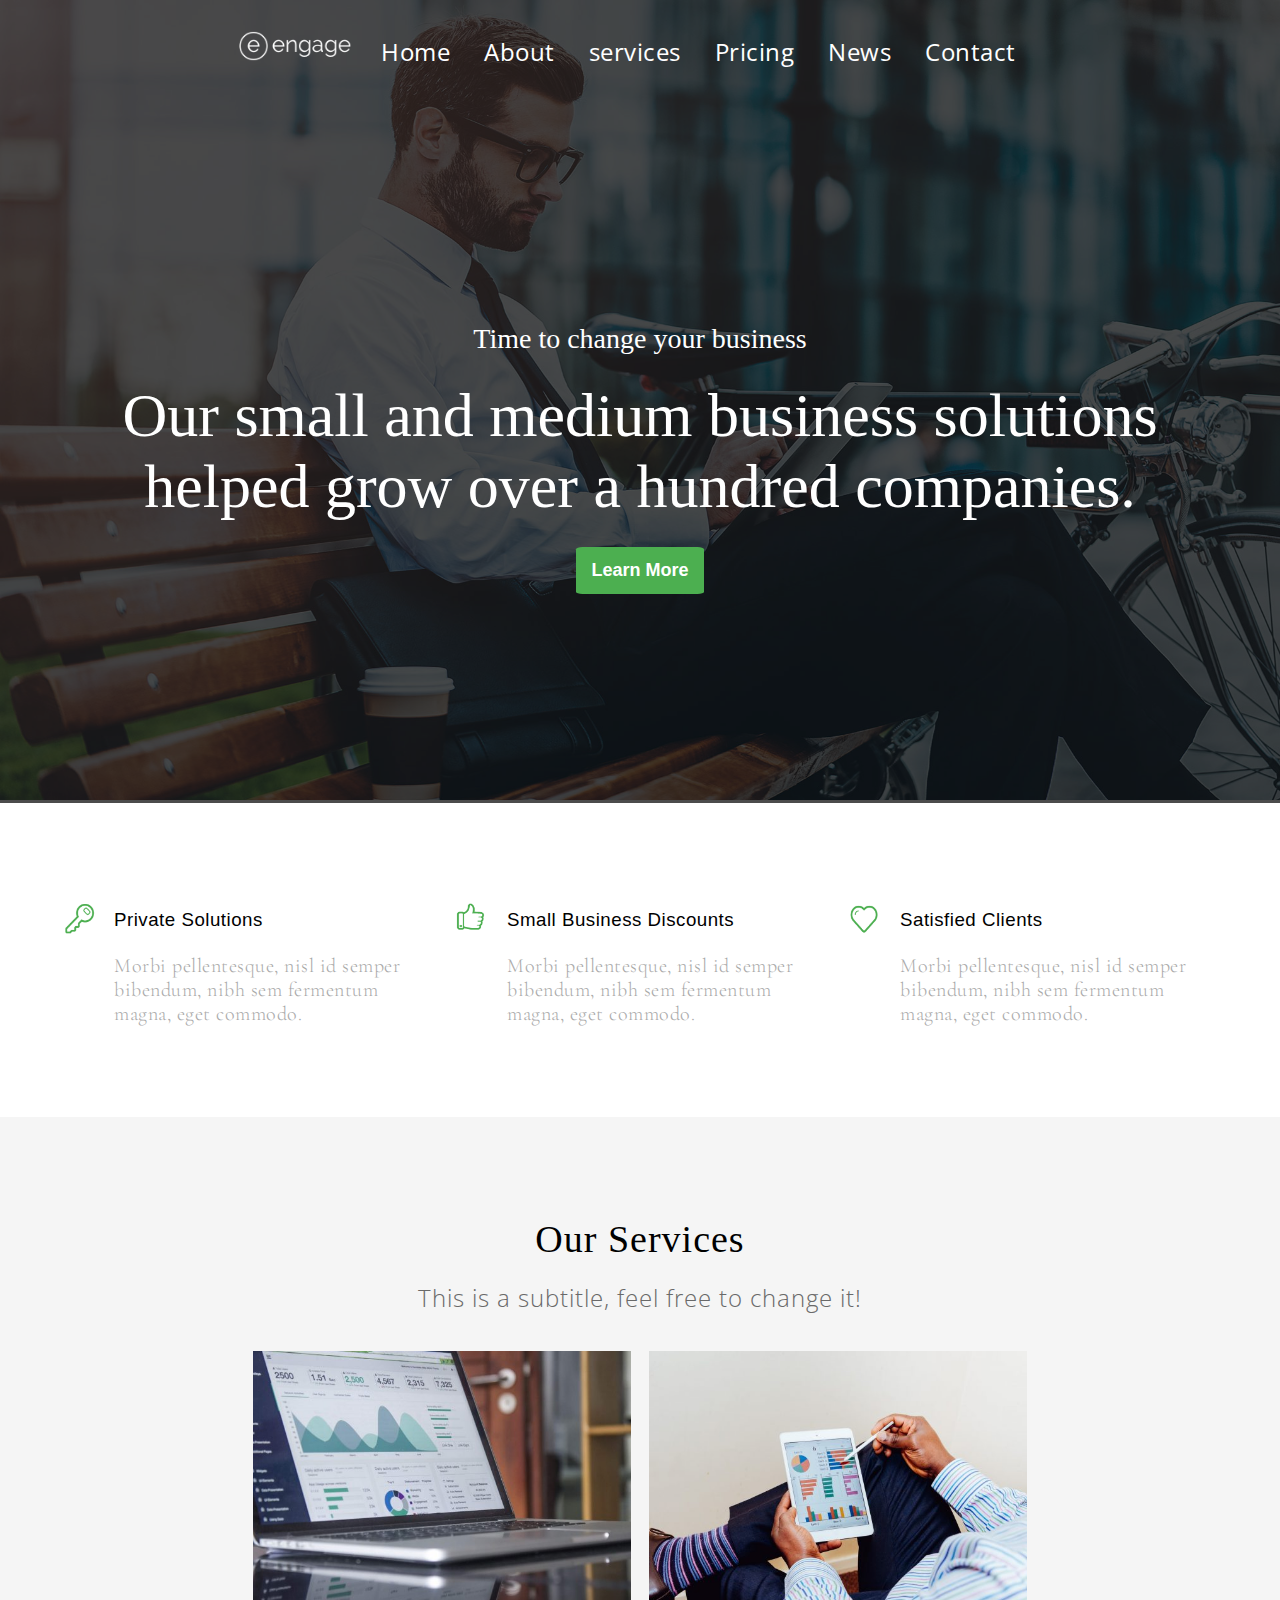
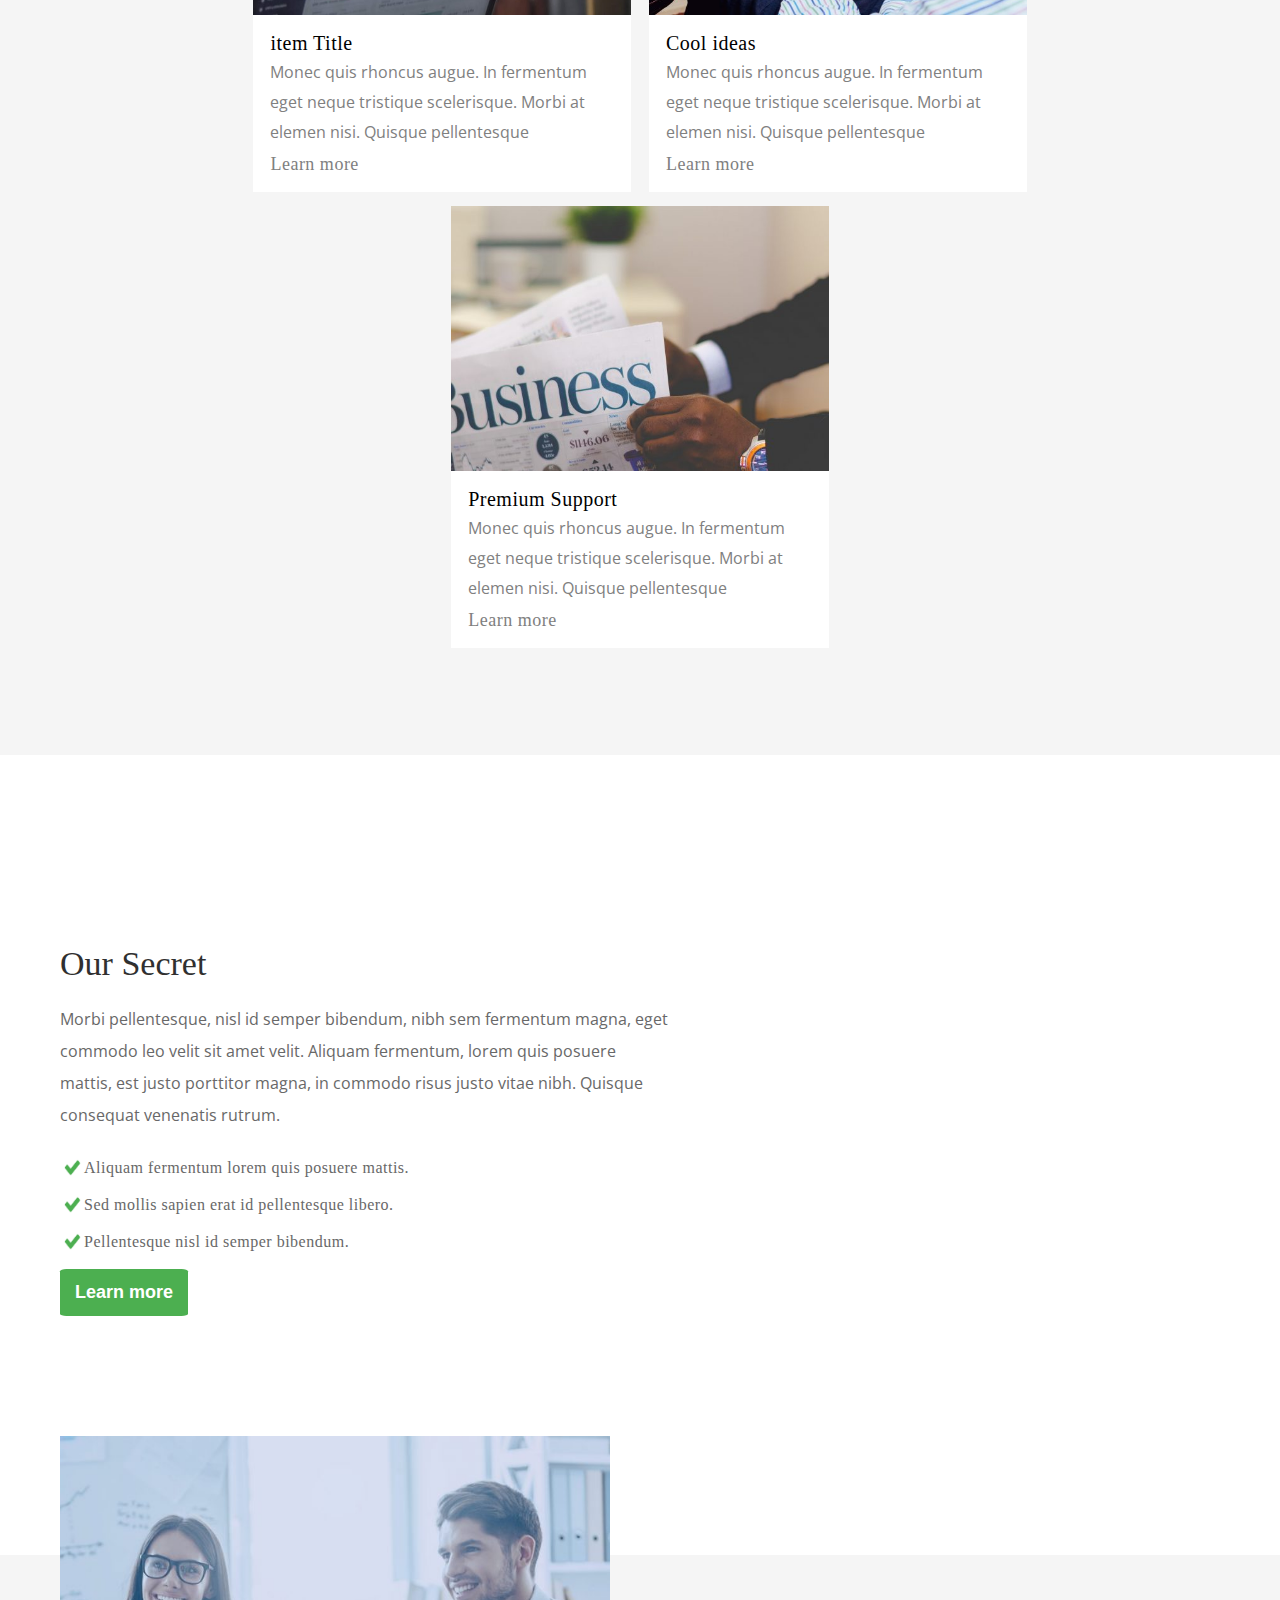
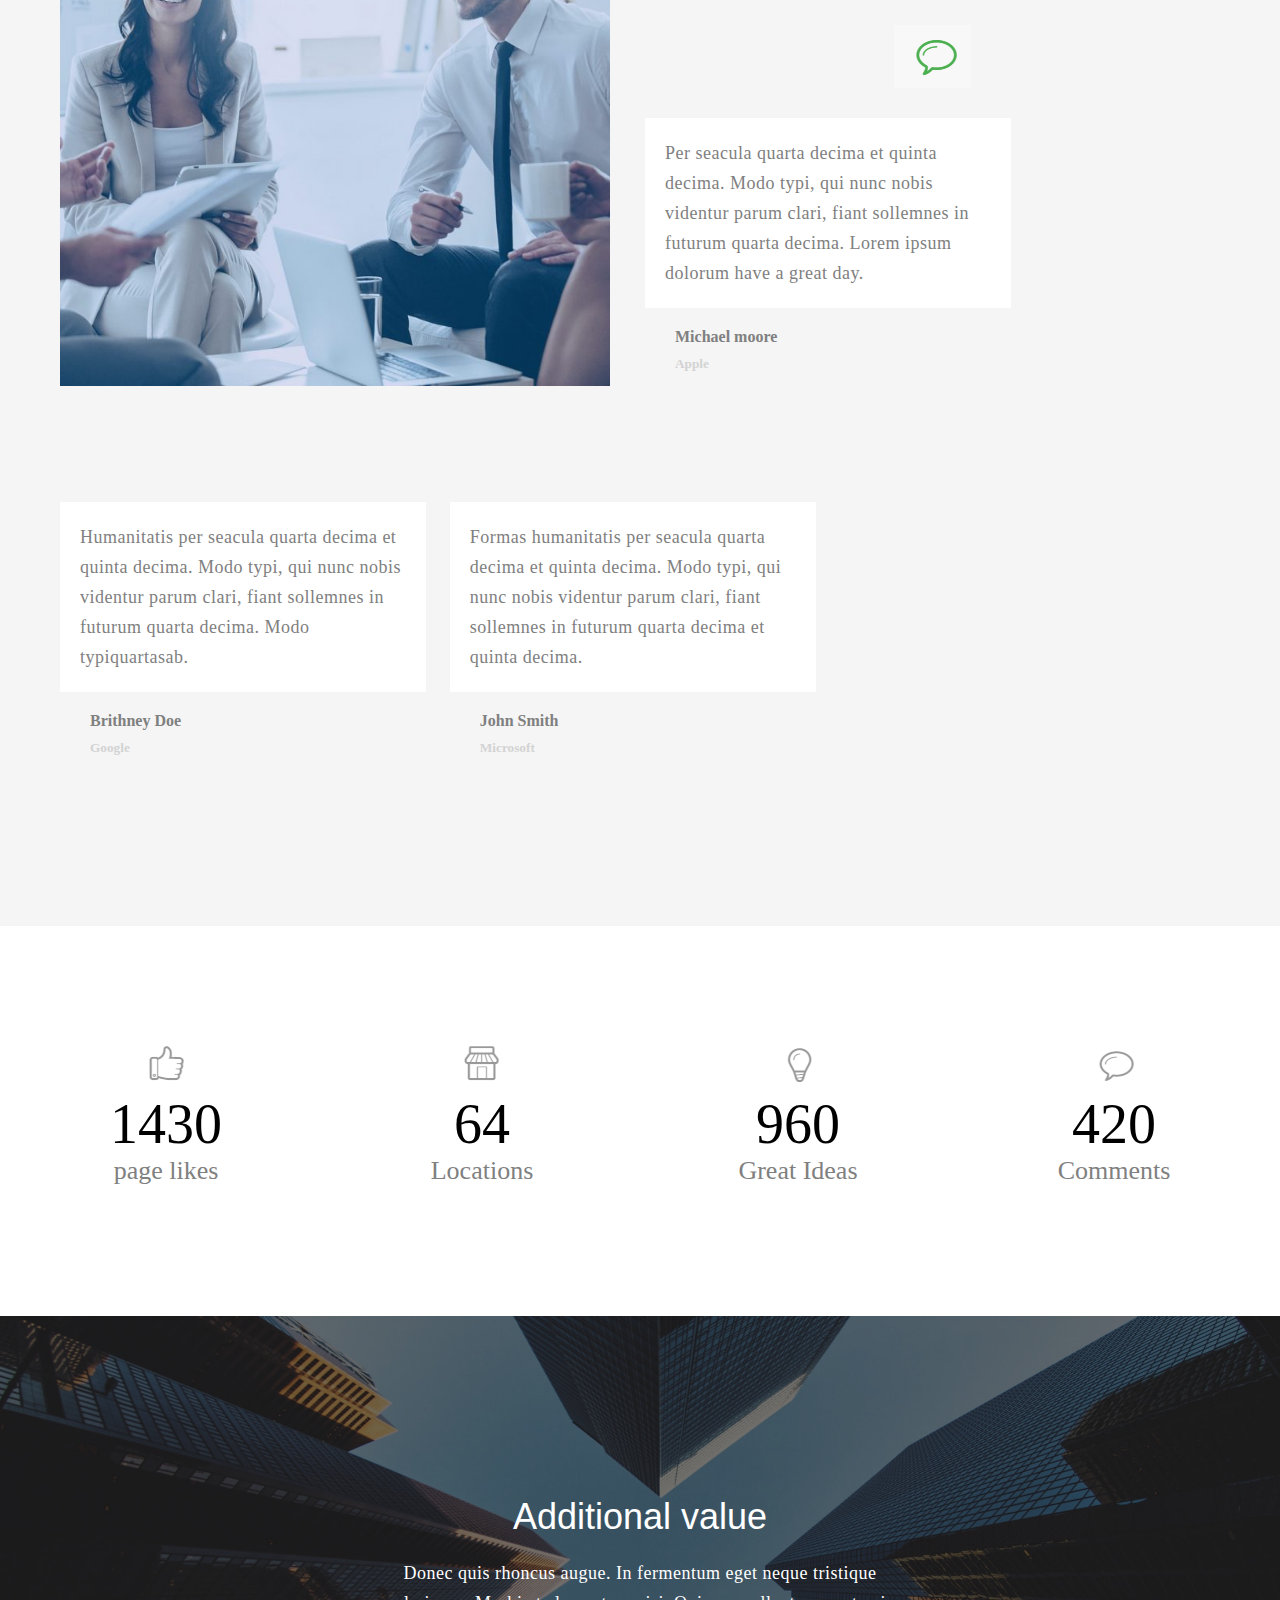
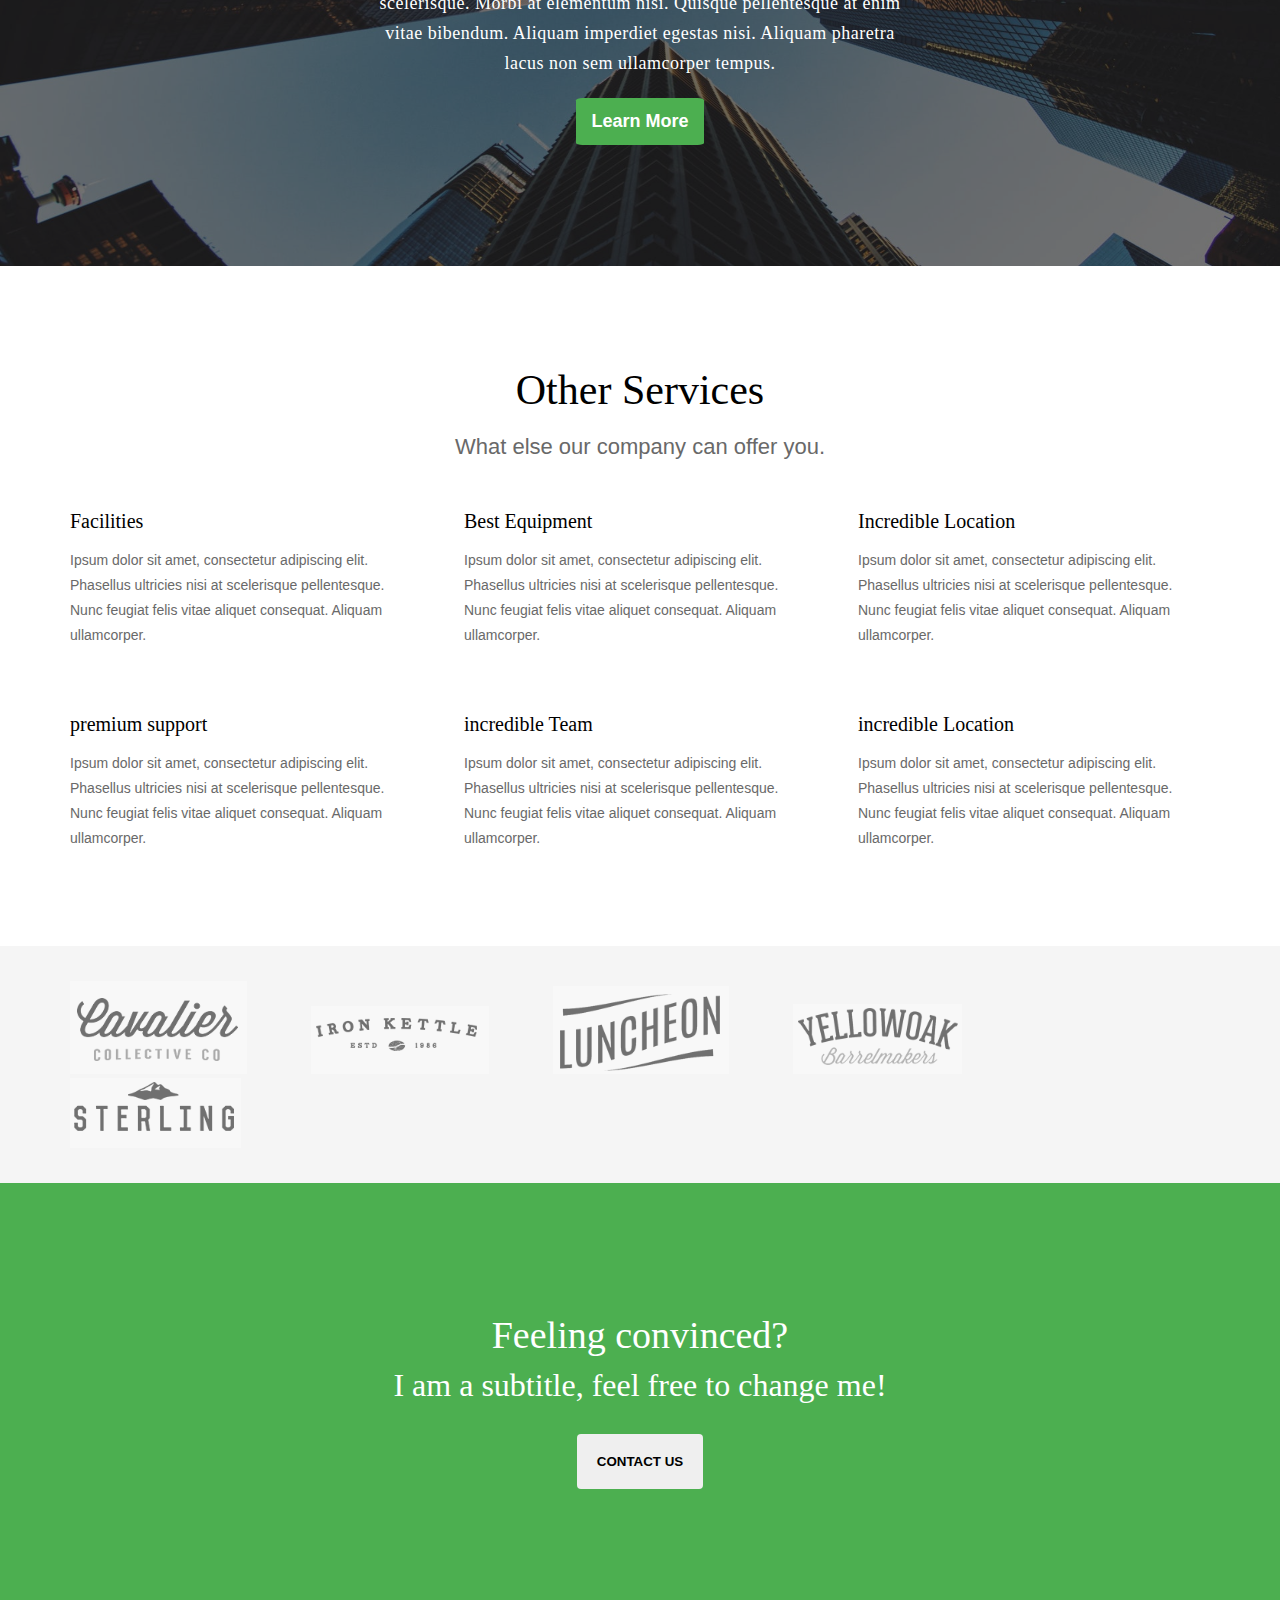
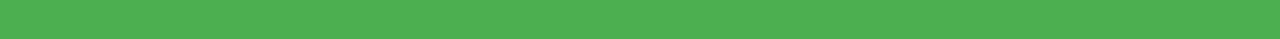
<file: index.html>
<html>
<head>
    <link href="style.css" rel="stylesheet">
  <link href="https://fonts.googleapis.com/css?family=Open+Sans&display=swap" rel="stylesheet">
<link href="https://fonts.googleapis.com/css?family=Cormorant+Garamond&display=swap" rel="stylesheet">
    <link href="https://fonts.googleapis.com/css?family=Noto+Sans+KR&display=swap" rel="stylesheet">
<link href="https://fonts.googleapis.com/css?family=Source+Sans+Pro:300&display=swap" rel="stylesheet">
    <link href="https://fonts.googleapis.com/css?family=Open+Sans:300&display=swap" rel="stylesheet">
        </head>
    <body>
        <div class="home"> 
            <div class="nav">
        <img src="images/logo-light.png" alt="logo" title="logo">
        <ul>
            <li>Home</li>
            <li>About</li>
            <li>services</li>
            <li>Pricing</li>
            <li>News</li>
            <li>Contact</li>
        </ul>
        </div>
         <div class="layer">
            <h4 class="Homeh4">Time to change your business</h4>
            <p>Our small and medium business solutions <br> helped grow over a hundred companies.</p>
            <button class="btn1">Learn More</button>
    </div>
    </div>
        <div class="cont">
            <div class="part">
           <table> 
               <tr>
                   <td>
                       <img src="images/key.jpg">
                       </td>
                   <td> 
                       <h3>Private Solutions</h3>
                       </td>
               </tr>
               <tr>
                   <td>
                     </td>  
                   <td> 
                       <p>Morbi pellentesque, nisl id semper bibendum, nibh sem fermentum magna, eget commodo.</p>
                       </td>  
               </tr>
         </table>
            </div>
            <div class="part">
           <table> 
               <tr>
                   <td>
                       <img src="images/like.jpg">
                       </td>
                   <td> 
                       <h3>Small Business Discounts</h3>
                       </td>
               </tr>
               <tr>
                   <td>
                     </td>
                     
                   <td> 
                       <p>Morbi pellentesque, nisl id semper bibendum, nibh sem fermentum magna, eget commodo.</p>
                       </td>  
               </tr>
         </table>
            </div>
            <div class="part">
           <table> 
               <tr>
                   <td>
                       <img src="images/heart.png">
                       </td>
                   <td> 
                       <h3>Satisfied Clients</h3>
                       </td>
               </tr>
               <tr>
                   <td>
                     </td>
                   <td> 
                       <p>Morbi pellentesque, nisl id semper bibendum, nibh sem fermentum magna, eget commodo.</p>
                       </td>  
               </tr>
         </table>
            </div>
        </div>
        
  <div class="OS">
              <h2>Our Services</h2>
              <p>This is a subtitle, feel free to change it!</p>
        <div class="service">
         <img src="images/full-6-600x420.jpg">
            <table class="text">
                <tr><td><h4>item Title</h4></td></tr>
                <tr><td><p>Monec quis rhoncus augue. In fermentum eget neque tristique scelerisque. Morbi at elemen nisi. Quisque pellentesque</p></td></tr>
                <tr><td><h6>Learn more </h6></td></tr>  
                </table>
      </div>
             <div class="service">
         <img src="images/full-5-600x420.jpg">
            <table class="text">
                <tr><td><h4>Cool ideas</h4></td></tr>
                <tr><td><p>Monec quis rhoncus augue. In fermentum eget neque tristique scelerisque. Morbi at elemen nisi. Quisque pellentesque</p></td></tr>
                <tr><td><h6>Learn more</h6></td></tr>  
                </table>
      </div>
      <div class="service">
         <img src="images/download%20(1).jpg">
            <table class="text">
                <tr><td><h4>Premium Support</h4></td></tr>
                <tr><td><p>Monec quis rhoncus augue. In fermentum eget neque tristique scelerisque. Morbi at elemen nisi. Quisque pellentesque</p></td></tr>
                <tr><td><h6>Learn more</h6></td></tr>  
                </table>
      </div> 
                </div>
        <div class="oursecret">
            <div class="data">
                <h3>Our Secret</h3>
                <p>Morbi pellentesque, nisl id semper bibendum, nibh sem fermentum magna, eget <br>commodo leo velit sit amet velit. Aliquam fermentum, lorem quis posuere<br> mattis, est justo porttitor magna, in commodo risus justo vitae nibh. Quisque <br>consequat venenatis rutrum.</p>
                    <table class="tdata">
                        <tr>
                            <td><img src="images/right%20sign.png"></td>
                            <td><h5>Aliquam fermentum lorem quis posuere mattis.</h5></td>
                        </tr>
                        <tr>
                            <td><img src="images/right%20sign.png"></td>
                            <td><h5>Sed mollis sapien erat id pellentesque libero.</h5></td>
                        </tr>
                        <tr>
                            <td><img src="images/right%20sign.png"></td>
                            <td><h5>Pellentesque nisl id semper bibendum.</h5></td>
                        </tr>
                    </table>
                <button class="btn1">Learn more</button>
       </div>
            <div class="data">      
                <img src="images/business-main-700x680.jpg" class="mainimage">
        </div>
        </div>
        <div class="people">
            <div class="icon">
            <img src="images/icon.png">
            </div>
            <div class="profile">
            <p>Per seacula quarta decima et quinta decima. Modo typi, qui nunc nobis videntur parum clari, fiant sollemnes in futurum quarta decima. Lorem ipsum dolorum have a great day.</p>
                <h4>Michael moore</h4>
                <h5>Apple</h5>
            </div>
             <div class="profile">
            <p>Humanitatis per seacula quarta decima et quinta decima. Modo typi, qui nunc nobis videntur parum clari, fiant sollemnes in futurum quarta decima. Modo typiquartasab.</p>
                  <h4>Brithney Doe</h4>
                <h5>Google</h5>
            </div>
             <div class="profile">
            <p>Formas humanitatis per seacula quarta decima et quinta decima. Modo typi, qui nunc nobis videntur parum clari, fiant sollemnes in futurum quarta decima et quinta decima.</p>
                <h4>John Smith</h4>
                <h5>Microsoft</h5>
            </div>
        </div>
        <div class="bar">
            <div class="contant">
            <img src="images/likegrey.png">
                <h2>1430</h2>
                <h4>page likes</h4>
            </div>
         <div class="contant">
            <img src="images/home.png">
                <h2>64</h2>
                <h4>Locations</h4>
            </div>
         <div class="contant">
            <img src="images/idea.png">
                <h2>960</h2>
                <h4>Great Ideas</h4>
            </div>
         <div class="contant">
            <img src="images/comment.png">
                <h2>420</h2>
                <h4>Comments</h4>
            </div>
        </div>
        <div class="cover">
        <div class="contact1">
        <div class="layer1">
            <h2>Additional value</h2>
            <p>Donec quis rhoncus augue. In fermentum eget neque tristique scelerisque. Morbi at elementum nisi. Quisque pellentesque at enim vitae bibendum. Aliquam imperdiet egestas nisi. Aliquam pharetra lacus non sem ullamcorper tempus.</p>
            <button class="btn1">Learn More</button>
        </div>
      </div>
        </div>
        <div class="offers">
        <h2>Other Services</h2>
        <h4>What else our company can offer you.</h4>
        <div class="offer">
            <h3>Facilities</h3>
            <p>Ipsum dolor sit amet, consectetur adipiscing elit. Phasellus ultricies nisi at scelerisque pellentesque.<br>Nunc feugiat felis vitae aliquet consequat. Aliquam ullamcorper.</p>
            </div>
         <div class="offer">
            <h3>Best Equipment</h3>
            <p>Ipsum dolor sit amet, consectetur adipiscing elit. Phasellus ultricies nisi at scelerisque pellentesque.<br>Nunc feugiat felis vitae aliquet consequat. Aliquam ullamcorper.</p>
            </div>
         <div class="offer">
            <h3>Incredible Location</h3>
            <p>Ipsum dolor sit amet, consectetur adipiscing elit. Phasellus ultricies nisi at scelerisque pellentesque.<br>Nunc feugiat felis vitae aliquet consequat. Aliquam ullamcorper.</p>
            </div>
         <div class="offer">
            <h3>premium support</h3>
            <p>Ipsum dolor sit amet, consectetur adipiscing elit. Phasellus ultricies nisi at scelerisque pellentesque.<br>Nunc feugiat felis vitae aliquet consequat. Aliquam ullamcorper.</p>
            </div>
         <div class="offer">
            <h3>incredible Team</h3>
            <p>Ipsum dolor sit amet, consectetur adipiscing elit. Phasellus ultricies nisi at scelerisque pellentesque.<br>Nunc feugiat felis vitae aliquet consequat. Aliquam ullamcorper.</p>
            </div>
         <div class="offer">
            <h3>incredible Location </h3>
            <p>Ipsum dolor sit amet, consectetur adipiscing elit. Phasellus ultricies nisi at scelerisque pellentesque.<br>Nunc feugiat felis vitae aliquet consequat. Aliquam ullamcorper.</p>
            </div>
        </div>
        <div class="spon">
            <img src="images/1.png" class="pic">
            <img src="images/2.png" class="pic">
            <img src="images/3.png" class="pic">
            <img src="images/4.png" class="pic">
            <img src="images/5.png" class="pic">
        </div>
     <div class="conv">
         <h2>Feeling convinced?</h2>
         <h4>I am a subtitle, feel free to change me!</h4>
    <button class="btn2">CONTACT US</button>
        </div>
        
      </body>
</html>
</file>
<file: style.css>
*
{
    padding: 0px;
    margin: 0px;
    }
.layer
{
    background-color:rgba(0,0,0,0.7);
    height: 710px;
}


.home
{
background-image: url(images/business-2.jpg) ;
    background-size: 100% 100%;
    height: 800px;
        text-align: center;


}
.nav
{
    background-color:rgba(0,0,0,0.7);
    text-align: center;
    padding-top: 10px;
    
}
.nav img
{
    height: 30px ;
    width: auto;
}
.nav ul 
{
 list-style-type: none;
        display: inline-block;
    padding: 10px;

    
}
.nav ul li 
{
        display: inline-block;
    font-size: 24px;
    color: white;
    padding: 15px;
font-family: 'Open Sans', sans-serif;
    letter-spacing: 0.5px;
}
.home h4
{
    padding-top: 230px;
    color: white;
    font-size: 28px;
    font-weight: 200;
    
}
.home p 
{
    font-size: 62px;
    margin: 25px; 
    color: white;
}
.btn1
{
    padding:13px 15px;
    border-style: none;
    background-color:#4caf50;
    color: white;
    font-size: 18px;
    font-family: 'Anton', sans-serif;
border-radius: 5%;
    font-weight:bold;
}
.cont
{
    background-color: white;
    display: inline-block;
    padding: 20px;
    margin: 20px;
    width:100% 100%;
}
.part
{
    display: inline-block;
    width:32%;
    margin-left: 5px;
    padding: 45px 0px;    
}
.part img
{
    width:35px;
    height:35px;
    padding:15px;
}
.part h3
{
    display: inline-block;
    letter-spacing: 0.5px;
    font-family:sans-serif;
    font-weight: 100;
    
}
.part p
{
    color:darkgray;
    font-size: 20px;
    letter-spacing: 0.5px;
    font-weight: 100 ;
font-family: 'Cormorant Garamond', serif;
    
    }
.os
{ 
    background-color:#f5f5f5;
    text-align: center;
    padding: 100px 50px; 

}
.os h2 
{
    font-size: 38px;
    font-weight: 100;
    margin-bottom: 20px;
    letter-spacing:1px;

}
.os p 
{
    font-size: 24px;
    font-weight: 100;
    margin-bottom: 30px;
    letter-spacing:1px;
    color: dimgrey;
    font-family: 'Open Sans', sans-serif;

    
}
.service

{
    background-color: white;
    display: inline-block;
    width: 32%;
    margin: 7px;

}
.service img 
{
    width: 100%;
}

.text
{ 
    padding: 15px;
}

.text h4
{
 font-size: 20px;
 font-weight: 100;
 letter-spacing:0.5px;
}
.text h6
{ 
    font-size: 18px;
    font-weight: 100;
    letter-spacing:0.5px;
        color: gray;

}
.text p
{
    letter-spacing:0px;
    font-size:16px;
    margin-bottom:5px;
    line-height: 30px;
    font-weight: 400;
        color: gray;

}
.data
{
    display: inline-block;
    float: left;
    margin: 40px 25px;
    padding-left: 35px;
}
.data h3 
{
    padding-top: 150px;
    font-size: 34px;
    font-weight: 200;
    color: #303030;
    margin-bottom: 20px;
}
.data p 
{
    font-family: 'Open Sans',arial;
    font-size: 16px;
    line-height: 32px;
    padding-bottom: 25px;
        color: #686868;

    
}
.
.tdata
{
    margin: 15px 0px;
        color: #303030;

}
.tdata img
{
    width:20px;
    height: 20px;
    margin-bottom: 15px;
}
.tdata h5
{
        margin-bottom: 15px;
    font-size: 16px;
    letter-spacing: 0.5px;
    font-weight: 100;
        color: #686868;


}
.oursecret
{

    height: 800px;
}
.mainimage
{
    margin: 40px 0px;
    height: 550px;
    width: 550px;
}
.people
{
    background-color:#f5f5f5;
    padding:70px 50px;
}
.icon 
{
    background-color:#f5f5f5;
    text-align: center;
}
.profile
{
    background-color:white;
    margin: 30px 10px;
    display: inline-block;
    width: 31%;
    margin-bottom: 100px;
}
.profile p
{
    letter-spacing: 0.5px;
    color: gray;
    font-size: 18px;
    line-height: 30px;
    padding: 20px;
}
.profile h4
{
    background-color:#f5f5f5;
    padding-left: 30px;
    padding-top: 20px;
    color: grey;
}
.profile h5
{
    background-color:#f5f5f5;
    padding-left: 30px;
    padding-top: 10px;
    color: lightgray;
}

.bar 
{
    padding: 80px 10px;
 
    
}

.contant
{
    display: inline-block;
    text-align: center;
    width: 20%;
    margin: 30;
}
.contant h2 
{
    font-size: 56px;
    font-weight: 300;
}
.contant h4 
{
    font-size: 26px;
    font-weight: 100;
    color:grey;
}
.contact1
{
    background-image:url(images/download.jpg);
    width: 100%;
    height: 550px;
    text-align: center;
    margin: 20px 0px;
    background-size:100% 100%;
    
}
.contact1 h2 

{
        padding-top:180px;
    margin: 10px;
   color: white;
    font-size: 36px;
    font-weight: 100;
font-family: 'Yantramanav', sans-serif;
}
.contact1 p

{
        margin: 20px;
   color: white;
    font-size: 18px;
    letter-spacing: 0.5px;
    line-height:30px; 
    font-weight: 100;
  padding:0px 350px;
}
.layer1
{
    background-color:rgba(0,0,0,0.5);
    height: 550px;
}
.offers
{
    padding: 70px 40px;
}
.offers h2
{
    text-align: center;
    font-size: 42px;
    padding: 10px;
    font-weight: 200;
}
.offers h4 
{
      text-align: center;
    font-size: 22px;
    padding: 10px 20px;
        font-weight: 100;
    font-family: 'Open Sans Condensed', sans-serif;
    color:dimgrey;



}
.offer
{
    width:30%;
    display: inline-block;
    padding:20px 10px;
    margin: 5px;
}
.offer h3
{font-weight: 300;
    font-size: 20px;
    padding: 15px;
}
.offer p 
{
    padding:0px 15px; 
    line-height: 25px;
    color:dimgrey;
    font-family: 'Nanum Gothic', sans-serif;
    font-size: 14px;
    font-weight: 100;

}
.spon 
{
    
    background-color: #f5f5f5;
    padding: 35px 70px;
}
.spon img 
{
    margin-right: 60px; 
}
.conv
{
    background-color: #4caf50;
text-align: center;
    padding: 130px ;
}
.conv h2
{
    font-size: 38px;
color: white;
    font-weight: 100;
    
}
.conv h4
{
  font-size: 32px;
color: white;
    font-weight: 100; 
    margin: 10px;
}
.conv .btn2
{
    padding: 20px 20px;
    border-radius: 4px;
    margin: 20px;
    border-style: none;
    font-weight: 600;
}
</file>
